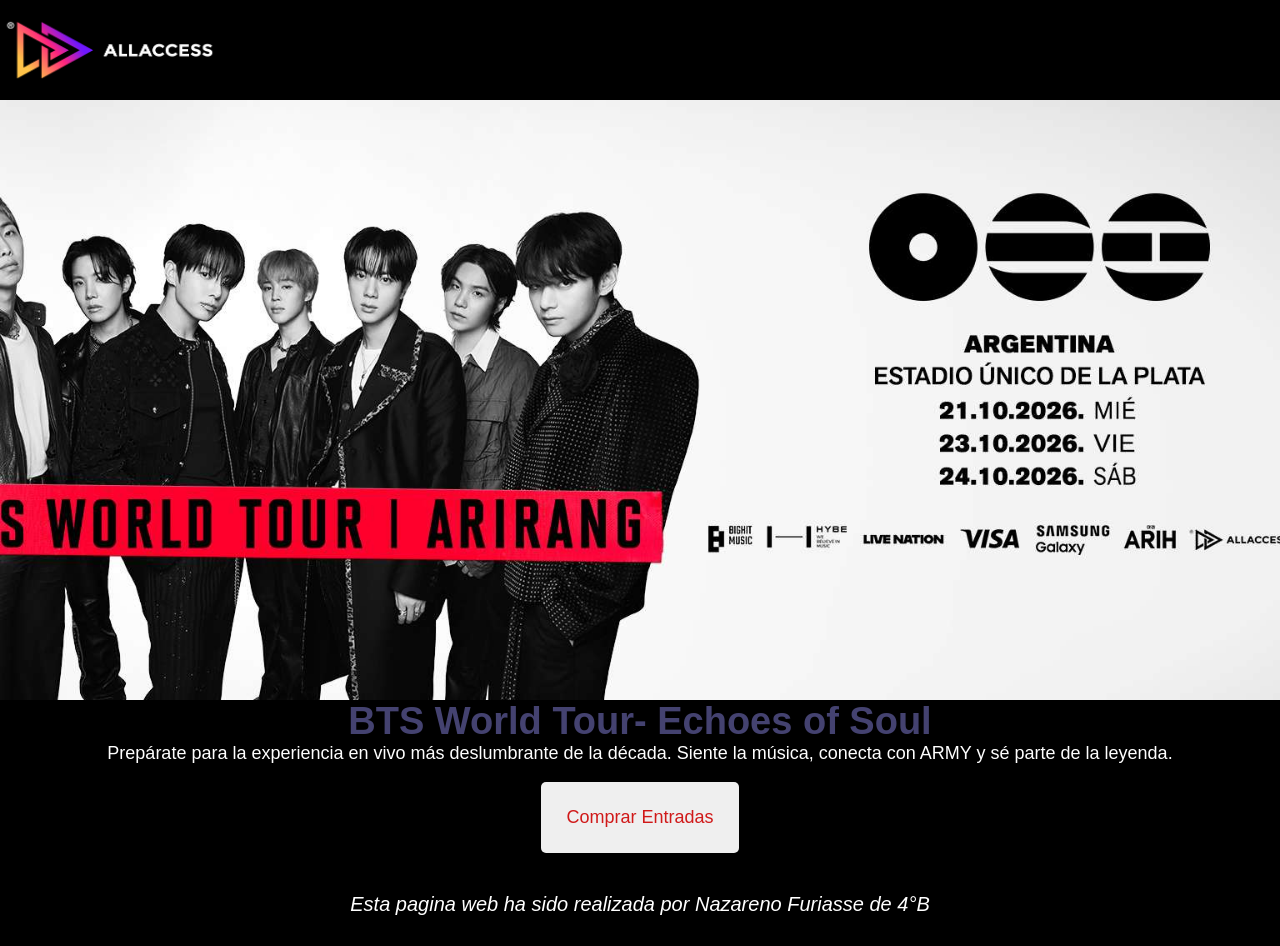
<file: index.html>
<!DOCTYPE html>
<html lang="es">
<head>
    <meta charset="UTF-8">
    <meta name="viewport" content="width=device-width, initial-scale=1.0">
    <title>BTS World Tour</title>
     <link href="styles.css" rel="stylesheet" type="text/css">
</head>
<body>
    <alv id="contenedor">
    <div id="encabezado">
         <div id="logo"><img src="img/allaccess-clear.png" alt="logo"></div>
</div>

<div id="banner"></div>

<div id="titulo"><h1><b>BTS World Tour- Echoes of Soul</b></h1>
 <p>Prepárate para la experiencia en vivo más deslumbrante de la década. Siente la música, conecta con ARMY y sé parte de la leyenda.</p>
</div>


<div id="boton-entradas">
    <a href="entradas.html">
        <button>
            Comprar Entradas
        </button>
    </a>
</div>

<div id="pie">
    <footer><i>Esta pagina web ha sido realizada por Nazareno Furiasse de 4°B</i></footer>
</div>
</body>
</html>
</file>
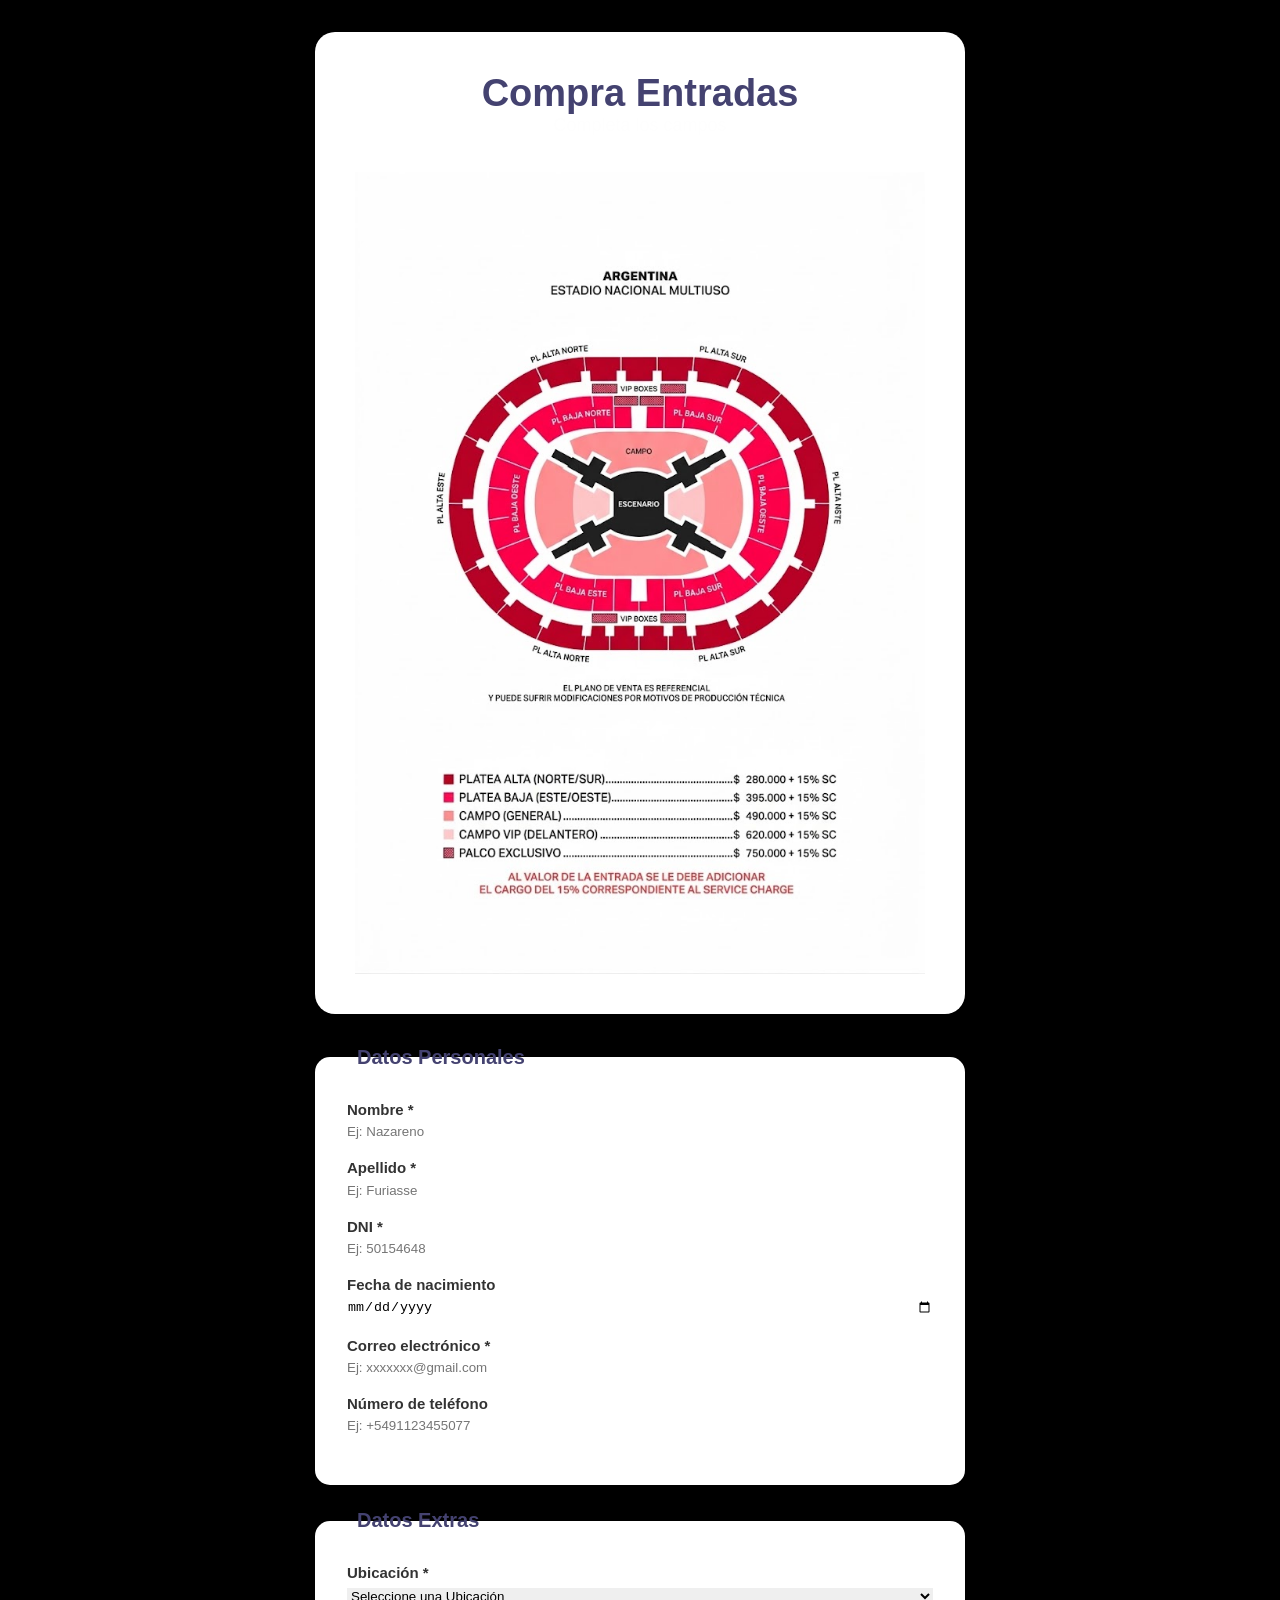
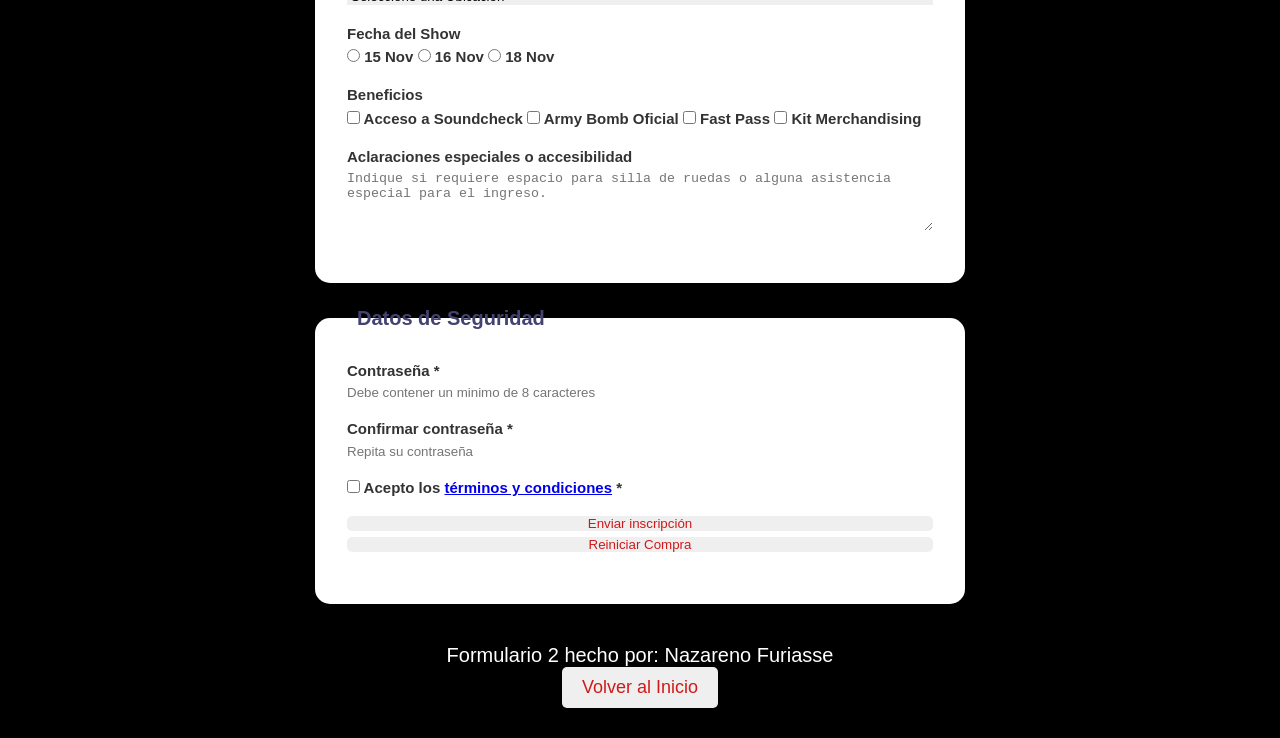
<file: entradas.html>
<!DOCTYPE html>
<html lang="es">
<head>
<meta charset="UTF-8">
<meta name="viewport" content="width=device-width, initial-scale=1.0">
<title>Formulario de Registro</title>
<link rel="stylesheet" href="styles.css">
</head> 
<body> 
<div id="entradas"> 
<h1>Compra Entradas</h1> 
<p>Completa los campos </p> 
<p>Campos marcados con * son obligatorios </p> 
<img src="img/entradas.jpg" alt="entradas">
<form action="#" method="POST" id="registroForm"></form> 
</div> 
<fieldset> 
<legend>Datos Personales</legend> 
<div> 
<label for="nombre">Nombre *</label> 
<input type="text" id="nombre" name="nombre" placeholder="Ej: Nazareno " required> 
</div> 
<div> 
<label for="Apellido">Apellido *</label> 
<input type="text" id="Apellido" name="Apellido" placeholder="Ej: Furiasse" required> 
</div> 
<div> 
<label for="DNI">DNI *</label> 
<input type="number" id="DNI" name="DNI" placeholder="Ej: 50154648 " required> 
</div> 
<div> 
<label for="Fecha de nacimiento">Fecha de nacimiento </label> 
<input type="date" id="Fecha de nacimiento" name="Fecha de nacimiento" placeholder="Ej: 02/03/2010 " > 
</div> 
<div> 
<label for="Correo electrónico">Correo electrónico *</label> 
<input type="email" id="Correo electrónico" name="Correo electrónico" placeholder="Ej: xxxxxxx@gmail.com " required> 
</div> 
<div> 
<label for="Número de teléfono">Número de teléfono</label> 
<input type="number" id="Número de teléfono" name="Número de teléfono" placeholder="Ej: +5491123455077 " required> 
</div> 
</fieldset> 
<fieldset> 
<legend>Datos Extras</legend> 
<div> 
<label for="Ubicación">Ubicación *</label> 
<select id="Ubicación" name="Ubicación" required> 
<option value="">Seleccione una Ubicación </option> 
<option value="IB">Campo VIP</option> 
<option value="RI">Campo General</option> 
<option value="PW">Platea Baja</option> 
<option value="BD">Platea Alta</option> 
<option value="RI">Campo General</option> 
<option value="RI">Palco VIP</option> 
</select> 
</div> 
<div> 
<label>Fecha del Show</label> 
<div> 
<label> 
<input type="radio" name="Fecha" value="Fecha"> 15 Nov 
</label> 
<label> 
<input type="radio" name="Fecha" value="Fecha"> 16 Nov
</label> 
<label> 
<input type="radio" name="Fecha" value="Fecha"> 18 Nov
</label> 
</div> 
</div> 
<div> 
<label>Beneficios</label> 
<div> 
<label> 
<input type="checkbox" name="Beneficios" value="Beneficios"> Acceso a Soundcheck
</label> 
<label> 
<input type="checkbox" name="Beneficios" value="Beneficios"> Army Bomb Oficial 
</label> 
<label> 
<input type="checkbox" name="Beneficios" value="Beneficios"> Fast Pass 
</label> 
<label> 
<input type="checkbox" name="Beneficios" value="Beneficios"> Kit Merchandising 
</label> 
</div> 
</div> 
<div> 
<label for="comentarios">Aclaraciones especiales o accesibilidad</label> 
<textarea id="comentarios" name="comentarios" rows="4" placeholder="Indique si requiere espacio para silla de ruedas o alguna asistencia especial para el ingreso."></textarea> 
</div> 
</fieldset> 
<fieldset> 
<legend>Datos de Seguridad</legend> 
<div> 
<label for="password">Contraseña *</label> 
<input type="password" id="password" name="password" placeholder="Debe contener un minimo de 8 caracteres" minlength="8" required> 
</div> 
<div> 
<label for="confirmPassword">Confirmar contraseña *</label> 
<input type="password" id="confirmPassword" name="confirmPassword" placeholder="Repita su contraseña" minlength="8" required> 
</div> 
<div> 
<label> 
<input type="checkbox" name="terminos" required> Acepto los <a href="#">términos y condiciones</a> * 
</label> 
</div> 
<div> 
<button type="submit">Enviar inscripción</button> 
<button type="reset">Reiniciar Compra</button> 
</div> 
</form> 
</div> 
</fieldset> 
<footer> 
<p>Formulario 2 hecho por: Nazareno Furiasse</p> 
<a href="index.html">
        <button>
            Volver al Inicio
        </button>
</a>
</footer> 
</body> 
</html>
</file>
<file: styles.css>
*{
    margin: 0;
    padding: 0;
    border: 0;
}

body {
    background-color: #000000;
    font-family: 'Segoe UI', Tahoma, Geneva, Verdana, sans-serif;
    color: #fff;
}
 
#contenedor {
    width: 100%;
    margin: auto;
}

#titulo{
    text-align: center;
}

#encabezado {
    background-color:#000000;
    height: 100px;
    overflow: hidden;
}

#logo img {
    height: 70px; 
    width: auto;  
    margin-top: 15px; 
}


body > div {
    background: #ffffff;                 
    border-radius: 20px;            
    padding: 2.5rem;                    
    width: 100%;                     
    max-width: 650px;
    margin: 2rem auto;       
    box-sizing: border-box;     
}

h1 {
    font-size: 38px;         
    font-weight: 700;      
    color: #444270;    
    text-align: center;       
}

h1 + p {
    text-align: center;
    color: #fefefe;         
    margin-bottom: 18px; 
    font-size: 18px;
}

#banner {
    height: 600px;
    background-image: url(img/banner.jpg);
    background-repeat:repeat;
    background-position: center;
    background-size: cover;
    text-align: center;
    overflow: hidden;
}

button{
    color: #d01919;
    border-radius: 5px;
}

fieldset {
    background-color: #ffffff;
    max-width: 650px;
    margin: 1.5rem auto;
    padding: 2rem;
    border-radius: 15px;
    box-sizing: border-box;
}

legend {
    font-weight: bold;
    font-size: 1.25rem;
    color: #444270;
    padding: 0 10px;
}

fieldset > div {
    margin-bottom: 1.25rem;
    display: flex;
    flex-direction: column;
    gap: 0.4rem;
}

label {
    font-size: 15px;
    font-weight: 600;
    color: #333333;
}

#entradas img {
    max-width: 100%;
    height: auto;
    display: block;
    margin: auto;
}

footer {
    text-align: center; 
    margin-top: 40px; 
    margin-bottom: 30px; 
    font-size: 20px;  
}

footer button {
    font-size: 18px;
    padding: 10px 20px; 
}

#boton-entradas {
    text-align: center;  
}

#boton-entradas button {
    padding: 25px;
    font-size: 18px; 
}
</file>
